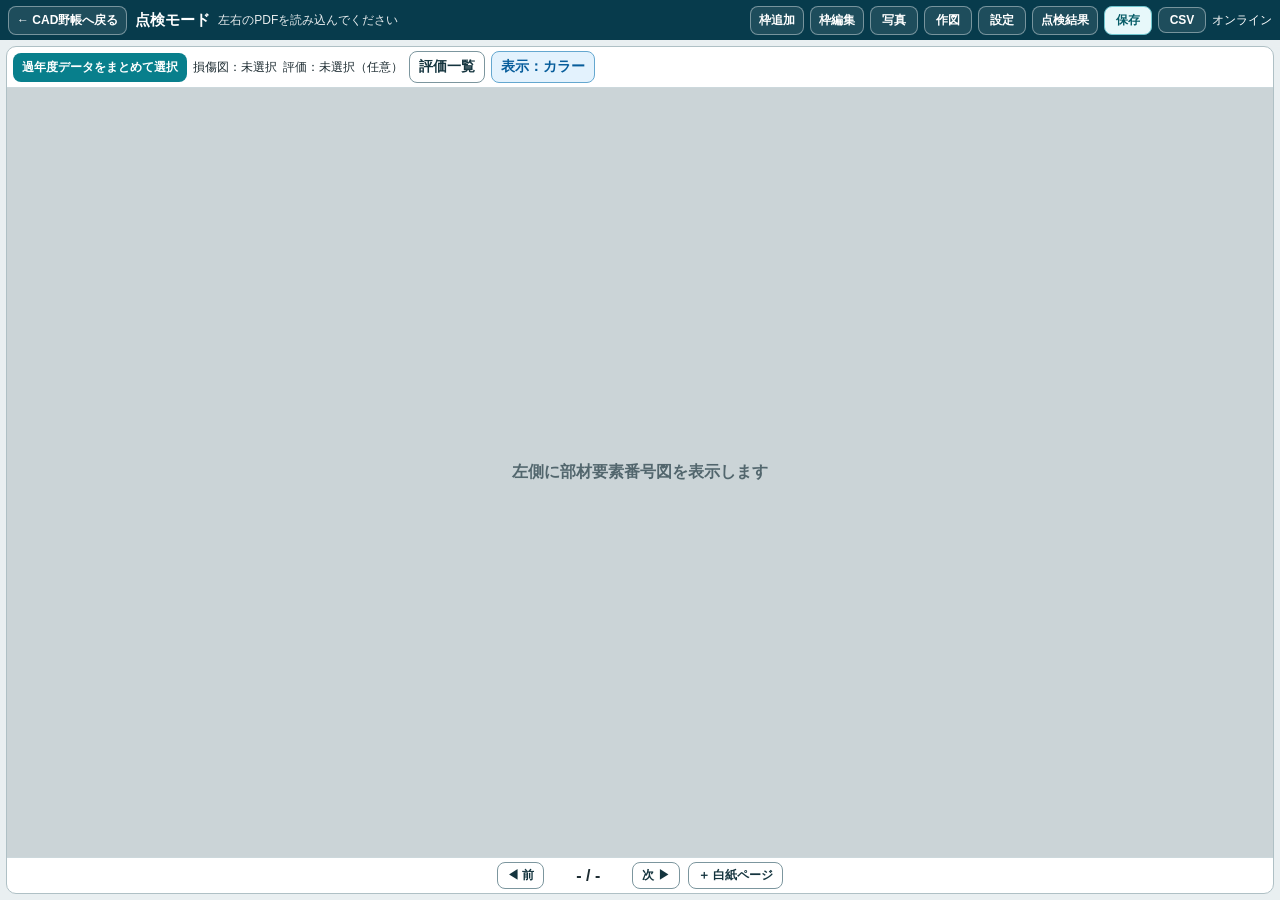
<file: inspection/index.html>
<!doctype html>
<html lang="ja">
<head>
  <meta charset="utf-8">
  <meta name="viewport" content="width=device-width,initial-scale=1,maximum-scale=1,user-scalable=no,viewport-fit=cover">
  <script>
    // OCR uses Web Workers and WASM, which browsers block on file:// pages.
    // When this HTML is opened directly, switch to the local web server where
    // the exact same files can run with a normal HTTP origin.
    if (location.protocol === 'file:') location.replace('http://127.0.0.1:8098/inspection/index.html?v=468');
  </script>
  <meta name="apple-mobile-web-app-capable" content="yes">
  <title>点検モード | CAD野帳</title>
  <link rel="stylesheet" href="inspection.css?v=468">
</head>
<body>
  <header>
    <button id="backButton" class="subtle">← CAD野帳へ戻る</button>
    <strong>点検モード</strong>
    <span id="globalStatus">左右のPDFを読み込んでください</span>
    <div class="headerTools"><button id="recognitionResults" class="subtle hiddenPanel">未認識</button><button id="addHotspot" class="subtle">枠追加</button><button id="hotspotEditMode" class="subtle" aria-pressed="false">枠編集</button><button id="topPhotoToggle" class="subtle">写真</button><button id="topDrawToggle" class="subtle">作図</button><button id="topLeaderSettings" class="subtle">設定</button><button id="topDamageList" class="subtle">点検結果</button><button id="inspectionSave" class="subtle saveButton">保存</button><button id="drawingCsv" class="subtle">CSV</button><span id="networkStatus">オンライン</span></div>
  </header>
  <div id="commonDrawTools" class="commonDrawTools hiddenPanel">
    <div class="drawTarget"><span>作図先</span><button id="drawTargetElement" class="active">要素番号図</button><button id="drawTargetPhoto">損傷写真</button></div>
    <button class="iconButton panStandalone" data-draw="pan" aria-label="画面移動" title="画面移動（もう一度押すと作図へ戻る）"><svg viewBox="0 0 24 24"><path d="M7 11V7a2 2 0 014 0v3-5a2 2 0 014 0v5-3a2 2 0 014 0v5-2a2 2 0 014 0v5c0 4-3 7-7 7h-1c-3 0-5-2-7-5l-2-4a2 2 0 013-2l2 2"/></svg></button>
    <div class="drawBar" aria-label="共通作図コマンド"><div class="drawGroup editGroup"><button class="iconButton" data-draw="select" aria-label="選択" title="選択"><svg viewBox="0 0 24 24"><path d="M5 3l13 9-6 1 4 6-3 2-4-6-4 4z"/></svg></button><button class="iconButton" data-draw="undo" aria-label="戻す" title="戻す"><svg viewBox="0 0 24 24"><path d="M9 7L4 12l5 5v-3h5a5 5 0 010 5h-2v2h2a7 7 0 000-9H9z"/></svg></button></div><div class="drawGroup commandGroup"><button class="iconButton" data-draw="line" aria-label="線" title="線"><svg viewBox="0 0 24 24"><path d="M4 19L20 5"/></svg></button><button class="iconButton" data-draw="free" aria-label="フリー作図" title="フリー作図"><svg viewBox="0 0 24 24"><path d="M3 17c3-12 5 5 8-6s3 10 10-5"/></svg></button><button class="iconButton" data-draw="arrow" aria-label="矢印" title="矢印"><svg viewBox="0 0 24 24"><path d="M4 12h15M14 7l5 5-5 5"/></svg></button><button class="iconButton" data-draw="leader" aria-label="引き出し" title="引き出し"><svg viewBox="0 0 24 24"><path d="M3 19l7-8h10M3 19l2-6 4 4z"/></svg></button><button class="iconButton" data-draw="rect" aria-label="四角" title="四角"><svg viewBox="0 0 24 24"><rect x="4" y="5" width="16" height="14"/></svg></button><button class="iconButton" data-draw="ellipse" aria-label="楕円" title="楕円"><svg viewBox="0 0 24 24"><ellipse cx="12" cy="12" rx="9" ry="6"/></svg></button><button class="iconButton" data-draw="text" aria-label="文字" title="文字"><svg viewBox="0 0 24 24"><path d="M5 5h14M12 5v15M8 20h8"/></svg></button></div><div class="drawGroup styleGroup"><label>色<input id="drawColor" type="color" value="#e53935" aria-label="作図色"></label><label>幅<select id="drawWidth" aria-label="線幅"><option value="1.5">細</option><option value="3" selected>標準</option><option value="5">太</option><option value="8">極太</option></select></label><label>線<select id="drawDash" aria-label="線種"><option value="">実線</option><option value="12 7">破線</option><option value="2 6">点線</option><option value="14 5 2 5">一点鎖線</option></select></label></div></div>
    <div class="drawStyleOptions" aria-label="作図の色と文字サイズ"><button type="button" class="boxedNumberTool" data-draw="boxedNumber" aria-label="四角囲み写真番号" title="四角囲み写真番号"><span>12</span> 写真番号</button><span>基本色</span><div class="colorPalette"><button type="button" class="colorSwatch active" data-draw-color="#e53935" aria-label="赤" title="赤"></button><button type="button" class="colorSwatch" data-draw-color="#1565c0" aria-label="青" title="青"></button><button type="button" class="colorSwatch" data-draw-color="#2e7d32" aria-label="緑" title="緑"></button><button type="button" class="colorSwatch" data-draw-color="#ef6c00" aria-label="オレンジ" title="オレンジ"></button></div><label>文字サイズ<select id="drawFontSize" aria-label="文字サイズ"><option value="14">小</option><option value="18" selected>標準</option><option value="24">大</option><option value="32">特大</option></select></label></div>
    <div class="imageToolOptions"><button type="button" id="insertImageButton" class="compactTool" aria-label="画像挿入">画像挿入</button><input id="insertImageFile" type="file" accept="image/*" hidden><button type="button" class="compactTool" data-draw="screenCopy" aria-label="部分スクショコピー">部分スクショコピー</button></div>
  </div>
  <div id="manualPlacementBanner" class="manualPlacementBanner hiddenPanel"><strong id="manualPlacementLabel">設定中</strong><span>図面上の位置をタップ</span><button id="manualPlacementCancel">キャンセル</button></div>
  <main class="photoFloating">
    <section class="pane" id="elementPane">
      <div class="paneHeader">
        <label class="fileButton">過年度データをまとめて選択<input id="pastDataFiles" type="file" accept="application/pdf,.pdf" multiple></label>
        <span id="elementName">損傷図：未選択</span><span id="assessmentName">評価：未選択（任意）</span><button id="showAssessmentList" class="colorToggle">評価一覧</button>
        <button id="elementColorToggle" class="colorToggle" data-display-mode="color">表示：カラー</button>
        <div class="zoomBar"><button id="elementZoomOut" title="縮小">−</button><span id="elementZoomLabel">100%</span><button id="elementZoomIn" title="拡大">＋</button><button id="elementFit">全体</button></div>
      </div>
      <div class="viewer" id="elementViewer"><div class="empty">左側に部材要素番号図を表示します</div></div>
      <nav>
        <button id="elementPrev">◀ 前</button><span id="elementPage">- / -</span><button id="elementNext">次 ▶</button><button id="elementAddBlank" title="最後に白紙ページを追加">＋ 白紙ページ</button>
      </nav>
    </section>
    <div id="paneDivider" role="separator" aria-label="左右の表示幅を変更" aria-orientation="vertical"></div>
    <section class="pane floating hiddenPanel" id="photoPane">
      <div class="paneHeader">
        <span id="photoName">未選択</span>
        <button id="photoPageView" class="colorToggle" disabled>ページ全体</button>
        <button id="photoLinkSettings" class="colorToggle">写真リンク設定</button>
        <button id="photoDockMode" class="colorToggle">位置：フリー</button>
        <button id="photoMaximize" class="colorToggle" aria-pressed="false">最大化</button>
        <button id="photoClose" class="colorToggle">閉じる</button>
        <div class="zoomBar"><button id="photoZoomOut" title="縮小">−</button><span id="photoZoomLabel">100%</span><button id="photoZoomIn" title="拡大">＋</button><button id="photoFit">全体</button></div>
      </div>
      <div class="jumpBar">
        <label>径間番号 <input id="photoSpanInput" inputmode="numeric" placeholder="1"></label><label>損傷番号 <input id="damageInput" inputmode="numeric" pattern="[0-9,，]*" placeholder="01"></label>
        <button id="damageJump">損傷表示</button><label>写真番号 <input id="photoNumberInput" inputmode="numeric" pattern="[0-9,，]*" placeholder="01"></label><button id="photoNumberJump">写真表示</button><span id="matchStatus"></span>
      </div>
      <div class="viewer" id="photoViewer"><div class="empty">右側に損傷写真PDFを表示します</div></div>
      <nav>
        <button id="photoPrev">◀ 前</button><span id="photoPage">- / -</span><button id="photoNext">次 ▶</button>
      </nav>
      <div id="photoResizeHandle" class="photoResizeHandle" role="separator" aria-label="写真ウィンドウのサイズ変更"></div>
    </section>
    <div id="photoDockDivider" class="photoDockDivider hiddenPanel" role="separator" aria-label="写真と要素図の表示幅を変更"></div>
  </main>
  <aside id="damageListPane" class="damageListPane hiddenPanel" aria-label="点検結果一覧表">
    <div class="damageListHeader"><strong>点検結果一覧表</strong><span id="damageListCount">0件</span><button id="damageListCsv">CSV保存</button><button id="damageListClose">閉じる</button></div>
    <div class="damageListScroll"><table class="inspectionResultTable"><colgroup><col class="resultColDrawing"><col class="resultColDamage"><col class="resultColSpan"><col class="resultColMember"><col class="resultColSymbol"><col class="resultColElement"><col class="resultColType"><col class="resultColPattern"><col class="resultColClass"><col class="resultColLevel"><col class="resultColDiagnosis"><col class="resultColComment"><col class="resultColPhotoNumber"><col class="resultColPhotoMemo"><col class="resultColPhotoNumber"><col class="resultColPhotoMemo"><col class="resultColPhotoNumber"><col class="resultColPhotoMemo"><col class="resultColPhotoNumber"><col class="resultColPhotoMemo"></colgroup><thead><tr><th rowspan="2">作図ID</th><th rowspan="2">損傷ID</th><th rowspan="2">径間番号</th><th colspan="3">部材種別</th><th rowspan="2">損傷の種類</th><th rowspan="2">損傷パターン</th><th rowspan="2">分類</th><th rowspan="2">損傷程度の評価</th><th rowspan="2">健全性の診断結果</th><th rowspan="2">コメント</th><th colspan="2">写真1</th><th colspan="2">写真2</th><th colspan="2">写真3</th><th colspan="2">写真4</th></tr><tr><th>部材名称</th><th>記号</th><th>要素番号</th><th>番号</th><th>メモ</th><th>番号</th><th>メモ</th><th>番号</th><th>メモ</th><th>番号</th><th>メモ</th></tr></thead><tbody id="damageListBody"></tbody></table></div>
    <div id="damageListResize" class="panelResizeHandle" aria-label="点検結果一覧表の高さ変更"></div>
  </aside>
  <aside id="assessmentListPane" class="damageListPane assessmentListPane hiddenPanel" aria-label="損傷程度の評価一覧">
    <div class="damageListHeader"><strong>過年度評価一覧</strong><span id="assessmentListCount">0行</span><button id="assessmentListClose">閉じる</button></div>
    <div class="damageListScroll"><table class="assessmentResultTable"><colgroup><col class="assessmentColSpan"><col class="assessmentColMember"><col class="assessmentColSymbol"><col class="assessmentColElement"><col class="assessmentColType"><col class="assessmentColPattern"><col class="assessmentColClass"><col class="assessmentColLevel"><col class="assessmentColDiagnosis"><col class="assessmentColComment"></colgroup><thead><tr><th>径間</th><th>部材名称</th><th>記号</th><th>要素番号</th><th>損傷の種類</th><th>損傷パターン</th><th>分類</th><th>程度</th><th>健全性の診断結果</th><th>コメント</th></tr></thead><tbody id="assessmentListBody"></tbody></table></div>
    <div id="assessmentListResize" class="panelResizeHandle" aria-label="過年度評価一覧の高さ変更"></div>
  </aside>
  <aside id="recognitionResultPane" class="recognitionResultPane hiddenPanel" aria-label="損傷番号の確認結果"><div class="recognitionResultHeader"><strong>損傷番号の確認結果</strong><button id="recognitionResultClose">閉じる</button></div><p id="recognitionResultSummary"></p><div id="recognitionResultList"></div></aside>
  <aside id="hotspotEditor" class="hotspotEditor hiddenPanel" aria-label="オレンジ枠の編集"><div><strong>オレンジ枠を編集</strong><button id="hotspotEditorClose">閉じる</button></div><label>損傷番号<input id="hotspotNumberInput" inputmode="numeric" placeholder="例：01 または 16,17"></label><p>枠の移動は、図面上のオレンジ枠をドラッグします。</p><div class="hotspotEditorActions"><button id="hotspotNumberSave">番号を修正</button><button id="hotspotDelete" class="dangerButton">枠を削除</button></div></aside>
  <div id="annotationMiniMenu" class="annotationMiniMenu hiddenPanel"><span id="annotationSelectionCount">1個</span><button id="annotationDamageInfo">損傷情報登録</button><button id="annotationPropertiesToggle">プロパティ</button><button id="annotationLeaderReverse" class="hiddenPanel" title="引き出し水平線を反対側へ">水平線の向き切替</button><button id="annotationLeaderTextSmaller" class="hiddenPanel" title="引き出し文字を小さく">A− 小さく</button><button id="annotationLeaderTextLarger" class="hiddenPanel" title="引き出し文字を大きく">A＋ 大きく</button><button id="annotationCopy">コピー</button><button id="annotationShrink">縮小</button><button id="annotationGrow">拡大</button><button id="annotationDelete" class="dangerButton">消去</button><div id="annotationPropertyPanel" class="annotationPropertyPanel hiddenPanel"><label>色<input id="annotationColor" type="color" aria-label="選択作図の色"></label><div id="annotationBasicColors" class="annotationBasicColors" aria-label="基本色"><button type="button" data-color="#e53935" title="赤"></button><button type="button" data-color="#1565c0" title="青"></button><button type="button" data-color="#2e7d32" title="緑"></button><button type="button" data-color="#f57c00" title="オレンジ"></button></div><label>線幅<select id="annotationWidth" aria-label="選択作図の線幅"><option value="1.5">細</option><option value="3">標準</option><option value="5">太</option><option value="8">極太</option></select></label><label>線種類<select id="annotationDash" aria-label="選択作図の線種類"><option value="">実線</option><option value="12 7">破線</option><option value="2 6">点線</option><option value="14 5 2 5">一点鎖線</option></select></label></div></div>
  <div id="hotspotAddDialog" class="drawingInfoBackdrop hiddenPanel" role="dialog" aria-modal="true" aria-label="オレンジ枠を追加"><section class="hotspotAddCard"><strong>オレンジ枠を追加</strong><label>径間番号<input id="addHotspotSpan" inputmode="numeric" placeholder="例：1"></label><label>損傷番号<input id="addHotspotNumber" inputmode="numeric" placeholder="例：01 または 16,17"></label><p>登録後、表示中の要素番号図で枠の位置をタップします。</p><div><button id="addHotspotCancel">取消</button><button id="addHotspotStart">位置を指定</button></div></section></div>
  <div id="photoLinkSettingsDialog" class="drawingInfoBackdrop hiddenPanel" role="dialog" aria-modal="true" aria-label="写真番号リンク設定"><section class="hotspotAddCard photoLinkSettingsCard"><strong>写真番号リンク設定</strong><div class="photoLinkSettingFields"><label>横の写真数<select id="photoLinkColumns"><option value="1">1枚</option><option value="2">2枚</option><option value="3">3枚</option><option value="4">4枚</option></select></label><label>縦の段数<select id="photoLinkRows"><option value="1">1段</option><option value="2">2段</option><option value="3">3段</option><option value="4">4段</option></select></label><label>表示サイズ<select id="photoLinkDisplayScale"><option value="0.5">50%</option><option value="0.75">75%</option><option value="1">標準</option><option value="1.25">125%</option><option value="1.5">150%</option></select></label></div><p>写真台帳全体を表示し、6つの写真枠をそれぞれ個別に調整します。上部の枠番号でも選択できます。</p><div class="photoLinkCropArea"><div class="photoLinkCropHeader"><strong>写真ごとの表示範囲</strong><button id="photoLinkCropReset" type="button">初期範囲に戻す</button></div><div id="photoLinkRegionTabs" class="photoLinkRegionTabs"></div><p id="photoLinkCropStatus">写真台帳を読み込むと見本を表示します。</p><div id="photoLinkCropPreview" class="photoLinkCropPreview"></div></div><div class="photoLinkSettingActions"><button id="photoLinkSettingsCancel">取消</button><button id="photoLinkSettingsSave">保存して再索引</button></div></section></div>
  <div id="drawingInfoDialog" class="drawingInfoBackdrop hiddenPanel" role="dialog" aria-modal="true" aria-label="作図情報の登録">
    <section class="drawingInfoCard"><div class="drawingInfoHeader"><strong>損傷情報を登録</strong><button id="drawingInfoClose">閉じる</button></div><div class="drawingInfoSources"><button id="drawingSourceAssessment" class="active">過年度評価表</button><button id="drawingSourceInspection">点検結果表</button><button id="drawingSourceDirect">直接入力</button></div><p id="drawingInfoGuide">登録元を選び、選択中の作図へコピーする行を選んでください。</p><div id="drawingCandidateList" class="drawingCandidateList"></div><button id="drawingInfoNone" class="drawingInfoNone">損傷情報を解除</button></section>
  </div>
  <div id="numberKeypad" class="drawingInfoBackdrop hiddenPanel" role="dialog" aria-modal="true" aria-label="写真番号入力">
    <section class="numberKeypadCard"><strong>写真番号を入力</strong><input id="boxedNumberInput" type="text" inputmode="none" readonly placeholder="例：1－2"><div class="numberKeys"><button data-number-key="1">1</button><button data-number-key="2">2</button><button data-number-key="3">3</button><button data-number-key="4">4</button><button data-number-key="5">5</button><button data-number-key="6">6</button><button data-number-key="7">7</button><button data-number-key="8">8</button><button data-number-key="9">9</button><button data-number-key="－">－</button><button data-number-key="0">0</button><button data-number-key="back">⌫</button></div><div class="numberKeypadActions"><button id="numberKeypadCancel">取消</button><button id="numberKeypadOk">OK</button></div></section>
  </div>
  <div id="pastPhotoImportDialog" class="drawingInfoBackdrop hiddenPanel" role="dialog" aria-modal="true" aria-label="前回写真の切り取り確認"><section class="pastPhotoImportCard"><div class="drawingInfoHeader"><strong>前回写真の切り取り確認</strong><button id="pastPhotoImportClose">閉じる</button></div><p id="pastPhotoImportStatus">オレンジ枠内が取り込まれます。</p><div id="pastPhotoImportList" class="pastPhotoImportList"></div></section></div>
  <div id="memoChoiceDialog" class="drawingInfoBackdrop hiddenPanel" role="dialog" aria-modal="true" aria-label="メモの入力方法"><section class="drawingInfoCard"><div class="drawingInfoHeader"><strong>メモの入力方法</strong><button id="memoChoiceClose">閉じる</button></div><div class="memoChoiceActions"><button id="memoDirectInput">直接記入</button></div><p>コピーする内容を選択してください。</p><div id="memoChoiceList" class="drawingCandidateList"></div></section></div>
  <div id="inspectionSaveDialog" class="drawingInfoBackdrop hiddenPanel" role="dialog" aria-modal="true" aria-label="点検データの保存"><section class="inspectionSaveCard"><strong>保存形式を選択</strong><p><b>PDF保存</b>は要素番号図と作図を全ページ保存します。<br><b>JSON保存</b>は作図・点検結果・リンク設定を保存します。</p><div class="inspectionSaveActions"><button id="inspectionSaveCancel">取消</button><button id="inspectionSaveJson">JSON保存</button><button id="inspectionSavePdf" class="primarySave">PDF保存</button></div></section></div>
  <script src="../pdfjs/pdf.min.js"></script>
  <script src="../tesseract/tesseract.min.js"></script>
  <script src="inspection.js?v=468"></script>
</body>
</html>
</file>
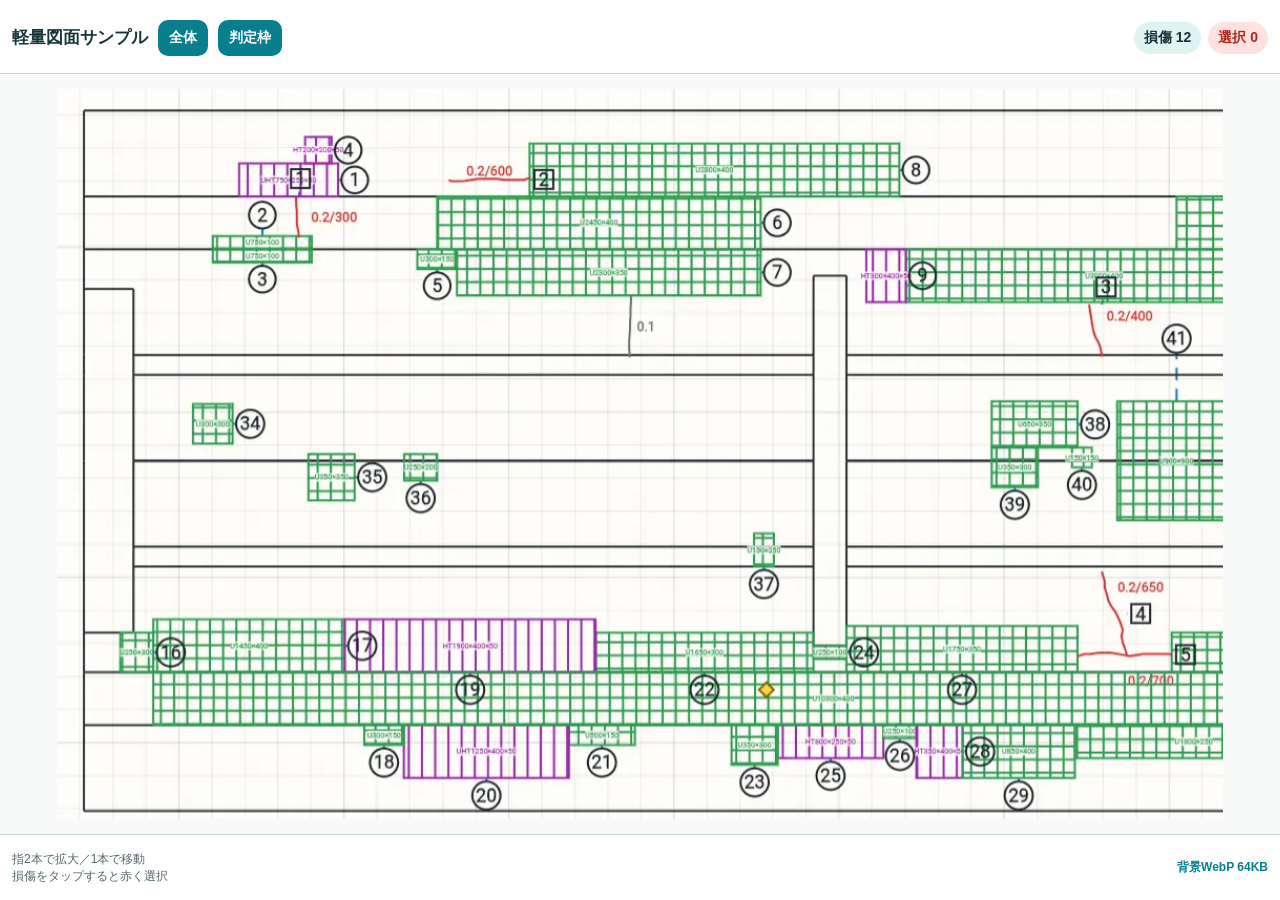
<file: webp-sample/index.html>
<!doctype html>
<html lang="ja">
<head>
  <meta charset="utf-8">
  <meta name="viewport" content="width=device-width,initial-scale=1,maximum-scale=1,user-scalable=no,viewport-fit=cover">
  <title>iPhone軽量表示サンプル</title>
  <style>
    *{box-sizing:border-box}html,body{margin:0;width:100%;height:100%;overflow:hidden;font-family:-apple-system,BlinkMacSystemFont,"Segoe UI",sans-serif;background:#eef4f5;color:#17343a}
    header{height:74px;padding:calc(10px + env(safe-area-inset-top)) 12px 8px;display:flex;align-items:center;gap:10px;background:#fff;border-bottom:1px solid #cad7d9;position:relative;z-index:5}
    header strong{font-size:17px;white-space:nowrap}.counts{display:flex;gap:7px;margin-left:auto}.pill{padding:7px 10px;border-radius:999px;font-weight:700;font-size:14px;background:#dff3f1}.pill.red{background:#ffe1df;color:#b3261e}
    button{border:0;border-radius:10px;background:#087f8c;color:#fff;padding:9px 11px;font-weight:700;font-size:14px}
    #viewport{position:absolute;inset:74px 0 66px;overflow:hidden;touch-action:none;background:#f7faf9}
    #stage{position:absolute;left:0;top:0;width:1110px;height:694px;transform-origin:0 0;will-change:transform}
    #stage img{position:absolute;inset:0;width:100%;height:100%;pointer-events:none;user-select:none;-webkit-user-drag:none}
    .hit{position:absolute;border:2px solid transparent;border-radius:5px;background:transparent}
    .hit.show{border:1.5px dashed #e53935;background:rgba(229,57,53,.025)}
    .hit.selected{border:2px solid #e53935;background:rgba(229,57,53,.13);box-shadow:0 0 0 3px rgba(255,255,255,.8)}
    footer{position:absolute;left:0;right:0;bottom:0;height:66px;padding:8px 12px calc(8px + env(safe-area-inset-bottom));display:flex;align-items:center;gap:8px;background:#fff;border-top:1px solid #cad7d9;z-index:5}
    footer span{font-size:12px;color:#53666a}.info{margin-left:auto;font-weight:700;color:#087f8c}
  </style>
</head>
<body>
  <header>
    <strong>軽量図面サンプル</strong>
    <button id="fit">全体</button>
    <button id="toggle">判定枠</button>
    <div class="counts"><span class="pill">損傷 12</span><span class="pill red" id="selectedCount">選択 0</span></div>
  </header>
  <main id="viewport">
    <div id="stage">
      <img src="damage-background.webp" alt="WebP化した損傷図">
      <button class="hit" style="left:155px;top:45px;width:125px;height:76px" aria-label="損傷1"></button>
      <button class="hit" style="left:440px;top:43px;width:375px;height:75px" aria-label="損傷2"></button>
      <button class="hit" style="left:345px;top:92px;width:345px;height:112px" aria-label="損傷3"></button>
      <button class="hit" style="left:758px;top:145px;width:310px;height:62px" aria-label="損傷4"></button>
      <button class="hit" style="left:118px;top:286px;width:66px;height:62px" aria-label="損傷5"></button>
      <button class="hit" style="left:882px;top:287px;width:125px;height:128px" aria-label="損傷6"></button>
      <button class="hit" style="left:220px;top:495px;width:300px;height:68px" aria-label="損傷7"></button>
      <button class="hit" style="left:48px;top:492px;width:235px;height:70px" aria-label="損傷8"></button>
      <button class="hit" style="left:80px;top:548px;width:650px;height:78px" aria-label="損傷9"></button>
      <button class="hit" style="left:300px;top:604px;width:270px;height:70px" aria-label="損傷10"></button>
      <button class="hit" style="left:740px;top:500px;width:265px;height:75px" aria-label="損傷11"></button>
      <button class="hit" style="left:720px;top:552px;width:330px;height:118px" aria-label="損傷12"></button>
    </div>
  </main>
  <footer><span>指2本で拡大／1本で移動<br>損傷をタップすると赤く選択</span><span class="info">背景WebP 64KB</span></footer>
  <script>
    const viewport=document.querySelector('#viewport'),stage=document.querySelector('#stage'),hits=[...document.querySelectorAll('.hit')];
    let scale=1,x=0,y=0,start=null,startTransform=null,pointers=new Map(),startDistance=0,startScale=1,anchor=null;
    const clamp=(v,a,b)=>Math.max(a,Math.min(b,v));
    function render(){stage.style.transform=`translate3d(${x}px,${y}px,0) scale(${scale})`}
    function fit(){const r=viewport.getBoundingClientRect();scale=Math.min(r.width/1110,r.height/694)*.96;x=(r.width-1110*scale)/2;y=(r.height-694*scale)/2;render()}
    function point(e){const r=viewport.getBoundingClientRect();return{x:e.clientX-r.left,y:e.clientY-r.top}}
    viewport.addEventListener('pointerdown',e=>{viewport.setPointerCapture(e.pointerId);pointers.set(e.pointerId,point(e));if(pointers.size===1){start=point(e);startTransform={x,y}}else if(pointers.size===2){const p=[...pointers.values()];startDistance=Math.hypot(p[0].x-p[1].x,p[0].y-p[1].y);startScale=scale;anchor={x:(p[0].x+p[1].x)/2,y:(p[0].y+p[1].y)/2,wx:((p[0].x+p[1].x)/2-x)/scale,wy:((p[0].y+p[1].y)/2-y)/scale}}});
    viewport.addEventListener('pointermove',e=>{if(!pointers.has(e.pointerId))return;pointers.set(e.pointerId,point(e));if(pointers.size===1&&start){const p=point(e);x=startTransform.x+p.x-start.x;y=startTransform.y+p.y-start.y;render()}else if(pointers.size===2){const p=[...pointers.values()],d=Math.hypot(p[0].x-p[1].x,p[0].y-p[1].y),c={x:(p[0].x+p[1].x)/2,y:(p[0].y+p[1].y)/2};scale=clamp(startScale*d/startDistance,.35,8);x=c.x-anchor.wx*scale;y=c.y-anchor.wy*scale;render()}});
    function end(e){pointers.delete(e.pointerId);if(pointers.size===1){start=[...pointers.values()][0];startTransform={x,y}}else{start=null}}
    viewport.addEventListener('pointerup',end);viewport.addEventListener('pointercancel',end);
    hits.forEach(h=>h.addEventListener('click',e=>{e.stopPropagation();h.classList.toggle('selected');document.querySelector('#selectedCount').textContent=`選択 ${document.querySelectorAll('.hit.selected').length}`}));
    viewport.addEventListener('click',e=>{if(e.target!==viewport&&e.target!==stage)return;hits.forEach(h=>h.classList.remove('selected'));document.querySelector('#selectedCount').textContent='選択 0'});
    document.querySelector('#fit').onclick=fit;document.querySelector('#toggle').onclick=()=>hits.forEach(h=>h.classList.toggle('show'));addEventListener('resize',fit);fit();
  </script>
</body>
</html>
</file>
<file: inspection/inspection.css>
:root { color-scheme: light; font-family: -apple-system, BlinkMacSystemFont, "Noto Sans JP", sans-serif; }
* { box-sizing: border-box; }
html, body { width: 100%; height: 100%; margin: 0; overflow: hidden; background: #e9eff1; color: #1c2b31; }
body { display: flex; flex-direction: column; }
header { min-height: 40px; padding: max(4px, env(safe-area-inset-top)) 8px 4px; display: flex; align-items: center; gap: 8px; background: #073b4c; color: white; }
.commonDrawTools { flex: none; display: flex; align-items: stretch; min-width: 0; border-bottom: 1px solid #9fb3ba; background: #f7fbfc; box-shadow: 0 2px 6px #0002; }
.commonDrawTools .drawBar, .commonDrawTools .drawStyleOptions, .commonDrawTools .imageToolOptions { border-bottom: 0; border-right: 1px solid #c4d1d5; }
.drawTarget { flex: none; display: flex; align-items: center; gap: 4px; padding: 3px 6px; font-size: 12px; font-weight: 800; }
.drawTarget button { padding: 5px 8px; font-size: 12px; }
.drawTarget button.active { background: #087f8c; color: white; }
.panStandalone { flex: 0 0 34px; width: 34px; height: 32px; align-self: center; margin: 0 4px; padding: 4px; }
.panStandalone.active { background: #087f8c; color: white; }
header strong { font-size: 15px; white-space: nowrap; }
.headerTools { margin-left: auto; display: flex; align-items: center; gap: 6px; }
.headerTools button { min-width: 48px; padding: 5px 8px; font-size: 12px; }
#backButton { padding: 5px 8px; font-size: 12px; white-space: nowrap; }
#networkStatus { font-size: 12px; white-space: nowrap; }
#networkStatus.offline { color: #ffd166; font-weight: 800; }
#globalStatus { min-width: 0; overflow: hidden; text-overflow: ellipsis; white-space: nowrap; font-size: 12px; opacity: .9; }
button, .fileButton { border: 1px solid #7c969e; border-radius: 8px; background: white; color: #14343e; padding: 8px 12px; font-weight: 700; font-size: 14px; touch-action: manipulation; }
button:active, .fileButton:active { background: #dcecef; }
button:disabled { opacity: .4; }
.subtle { background: #ffffff18; color: white; border-color: #ffffff66; }
main { --left-pane: 50%; flex: 1; min-height: 0; display: grid; grid-template-columns: minmax(240px, var(--left-pane)) 10px minmax(240px, 1fr); gap: 0; padding: 6px; }
main.photoFloating { display: block; position: relative; }
main.photoFloating #elementPane { width: 100%; height: 100%; }
main.photoFloating #paneDivider { display: none; }
.pane { min-width: 0; min-height: 0; display: flex; flex-direction: column; overflow: hidden; border: 1px solid #afc0c5; border-radius: 10px; background: white; }
.paneHeader { min-height: 40px; display: flex; align-items: center; gap: 6px; padding: 4px 6px; border-bottom: 1px solid #ccd8dc; }
.paneHeader span { min-width: 0; overflow: hidden; text-overflow: ellipsis; white-space: nowrap; font-size: 12px; }
.zoomBar { display: none; }
.zoomBar button { min-width: 34px; padding: 6px 8px; }
.zoomBar span { width: 42px; text-align: center; overflow: visible; font-weight: 700; }
.colorToggle { flex: none; padding: 6px 9px; }
.colorToggle[aria-pressed="true"] { background: #30474f; color: white; }
#elementColorToggle[data-display-mode="color"] { background: #e3f2fd; color: #075d9b; border-color: #64a7cf; }
#elementColorToggle[data-display-mode="monochrome"] { background: #37474f; color: white; border-color: #263238; }
#elementColorToggle[data-display-mode="faded"] { background: #eef1f2; color: #718087; border-color: #aab5b9; }
#elementViewer.monochrome canvas { filter: grayscale(1); }
#elementViewer.fadedPdf canvas { filter: grayscale(1) contrast(.62) brightness(1.28); opacity: .42; }
#elementViewer.monochrome.fadedPdf canvas { filter: grayscale(1) contrast(.62) brightness(1.28); opacity: .42; }
#elementViewer.fadedPdf .pageWrap { background: white; }
.drawBar { min-height: 34px; padding: 3px 5px; display: flex; align-items: center; gap: 5px; overflow-x: auto; border-bottom: 1px solid #d9e2e5; }
.drawGroup { display: flex; align-items: center; gap: 3px; flex: none; }
.drawGroup + .drawGroup { padding-left: 5px; border-left: 1px solid #bdcbd0; }
.styleGroup { margin-left: 0; }
.drawBar strong { margin-right: 4px; font-size: 12px; }
.drawBar button { padding: 4px 7px; font-size: 12px; white-space: nowrap; }
.drawBar .iconButton { width: 32px; height: 30px; padding: 4px; display: inline-grid; place-items: center; }
.iconButton svg { width: 22px; height: 22px; overflow: visible; }
.iconButton svg path, .iconButton svg rect, .iconButton svg ellipse { fill: none; stroke: currentColor; stroke-width: 2; stroke-linecap: round; stroke-linejoin: round; }
.iconButton[data-draw="select"] svg path, .iconButton[data-draw="undo"] svg path { fill: currentColor; stroke: none; }
.drawBar label { display: inline-flex; align-items: center; gap: 3px; white-space: nowrap; font-size: 12px; font-weight: 700; }
.drawBar input[type="color"] { width: 30px; height: 27px; padding: 1px; border: 1px solid #91a6ad; border-radius: 5px; background: white; }
.drawBar select { height: 27px; padding: 2px 4px; border: 1px solid #91a6ad; border-radius: 5px; background: white; font-size: 12px; }
.drawStyleOptions { min-height: 34px; padding: 3px 7px; display: flex; align-items: center; gap: 8px; overflow-x: auto; border-bottom: 1px solid #d9e2e5; font-size: 12px; font-weight: 700; }
.drawStyleOptions label, .colorPalette { display: flex; align-items: center; gap: 4px; white-space: nowrap; }
.drawStyleOptions select { height: 27px; border: 1px solid #91a6ad; border-radius: 5px; background: white; }
.boxedNumberTool { display: inline-flex; align-items: center; gap: 5px; padding: 3px 7px; font-size: 12px; }
.boxedNumberTool span { display: grid; min-width: 25px; height: 21px; place-items: center; border: 2px solid currentColor; line-height: 1; }
.boxedNumberTool.active { background: #087f8c; color: white; }
.compactTool { min-height: 28px; padding: 4px 8px; font-size: 12px; white-space: nowrap; }
.compactTool.active, #insertImageButton.active { background: #087f8c; color: white; }
.annotationLayer image { pointer-events: none; }
.imageToolOptions { min-height: 34px; padding: 3px 7px; display: flex; align-items: center; gap: 7px; overflow-x: auto; border-bottom: 1px solid #d9e2e5; font-size: 12px; color: #52666d; }
.drawBar input[type="color"] { display: none; }
.drawBar label:has(#drawColor) { display: none; }
.colorSwatch { width: 27px; height: 27px; min-width: 0; padding: 0; border: 2px solid white; border-radius: 50%; box-shadow: 0 0 0 1px #78909a; }
.colorSwatch[data-draw-color="#e53935"] { background: #e53935; }
.colorSwatch[data-draw-color="#1565c0"] { background: #1565c0; }
.colorSwatch[data-draw-color="#2e7d32"] { background: #2e7d32; }
.colorSwatch[data-draw-color="#ef6c00"] { background: #ef6c00; }
.colorSwatch.active { box-shadow: 0 0 0 3px #102f38; transform: scale(.88); }
.drawBar button.active { background: #087f8c; color: white; }
.photoDrawBar { min-height: 35px; box-sizing: border-box; display: flex; align-items: center; gap: 4px; padding: 3px 6px; overflow-x: auto; border-bottom: 1px solid #b8c8ce; background: #f7fbfc; }
.photoDrawBar.hiddenPanel { display: none; }
.photoDrawBar > button { flex: 0 0 30px; height: 29px; padding: 2px; font-size: 18px; line-height: 1; }
.photoDrawBar > button.active { background: #087f8c; color: white; }
.photoDrawBar label { display: inline-flex; align-items: center; gap: 3px; white-space: nowrap; font-size: 12px; font-weight: 700; }
.photoDrawBar select { height: 27px; }
.photoDrawColors { display: inline-flex; gap: 3px; margin-left: 3px; }
.photoDrawColors button { width: 23px; height: 23px; padding: 0; border: 2px solid white; border-radius: 50%; box-shadow: 0 0 0 1px #78909c; }
.photoDrawColors button.active { box-shadow: 0 0 0 2px #102f38; }
.photoDrawColors .red { background: #e53935; }.photoDrawColors .blue { background: #1565c0; }.photoDrawColors .green { background: #2e7d32; }.photoDrawColors .orange { background: #ef6c00; }
.pane.floating { position: fixed; z-index: 20; top: 52px; right: 8px; width: min(46vw, 680px); height: min(64vh, 620px); min-width: 320px; min-height: 280px; max-width: var(--photo-max-width, calc(100vw - 16px)); max-height: var(--photo-max-height, calc(100vh - 60px)); resize: both; box-shadow: 0 10px 34px #0007; }
.pane.floating.photoCountOne { width: min(44vw, 640px); height: min(58vh, 540px); }
.pane.floating.photoCountTwo { width: min(46vw, 680px); height: min(68vh, 660px); }
.pane.floating.photoCountMany { width: min(50vw, 740px); height: min(72vh, 700px); }
.pane.floating.preparing { visibility: hidden; }
.pane.floating.docked { resize: horizontal; box-shadow: 0 4px 18px #0005; }
.photoResizeHandle { position: absolute; z-index: 12; right: 0; bottom: 0; width: 34px; height: 34px; cursor: nwse-resize; touch-action: none; border-radius: 10px 0 0 0; background: linear-gradient(135deg, transparent 38%, #087f8c 39% 47%, transparent 48% 58%, #087f8c 59% 67%, transparent 68%); }
.photoResizeHandle:active { background-color: #8ed5dd88; }
.pane.floating.docked .photoResizeHandle, .pane.floating.maximized .photoResizeHandle { display: none; }
.pane.floating.docked #photoViewer.matchedPhotos { flex-direction: column; align-items: center; justify-content: flex-start; overflow-y: auto; }
.pane.floating.docked .paneHeader button, .pane.floating.docked .jumpBar button, .pane.floating.docked .jumpBar label { white-space: nowrap; }
#photoPane .paneHeader { display: grid; grid-template-columns: repeat(4, max-content); align-content: center; justify-content: start; gap: 4px; overflow: hidden; }
#photoPane .paneHeader #photoName { grid-column: 1 / -1; width: 100%; min-width: 0; }
#photoPane .paneHeader button { min-width: 0; padding: 6px 9px; font-size: 12px; white-space: nowrap; }
.photoDockDivider { position: fixed; z-index: 24; top: 52px; width: 12px; cursor: col-resize; touch-action: none; background: linear-gradient(90deg, transparent 3px, #6f8991 3px, #6f8991 8px, transparent 8px); }
.photoDockDivider::after { content: ""; position: absolute; top: 50%; left: 1px; width: 10px; height: 54px; transform: translateY(-50%); border: 1px solid #78909a; border-radius: 7px; background: #dce9ed; }
.photoDockDivider.dragging::after { background: #8ed5dd; border-color: #087f8c; }
.pane.floating.maximized { left: var(--photo-max-left) !important; right: auto !important; top: var(--photo-max-top) !important; bottom: auto !important; width: var(--photo-max-width) !important; height: var(--photo-max-height) !important; resize: none; }
.hiddenPanel { display: none !important; }
.damageListPane { position: fixed; z-index: 30; left: 16px; right: auto; top: 96px; bottom: auto; width: min(92vw, 1050px); height: min(42vh, 390px); min-width: 360px; min-height: 150px; display: flex; flex-direction: column; overflow: hidden; resize: both; border: 1px solid #78909a; border-radius: 10px; background: #f8fbfc; box-shadow: 0 8px 30px #0006; }
.damageListHeader { min-height: 38px; padding: 4px 7px; display: flex; align-items: center; gap: 7px; border-bottom: 1px solid #b8c7cc; background: #e8f1f3; }
.damageListPane:not(.assessmentListPane) .damageListHeader { cursor: move; touch-action: none; }
.damageListHeader strong { font-size: 14px; }
.damageListHeader span { margin-right: auto; font-size: 12px; }
.damageListHeader button { padding: 4px 8px; font-size: 12px; }
.damageListScroll { flex: 1; min-height: 0; overflow: auto; }
.damageListPane table { width: 100%; border-collapse: collapse; table-layout: auto; font-size: 12px; }
.damageListPane th { position: sticky; top: 0; z-index: 1; background: #dce9ed; white-space: nowrap; }
.damageListPane th, .damageListPane td { padding: 5px 7px; border: 1px solid #bccbd0; text-align: left; }
.damageListPane tbody tr { cursor: pointer; background: white; }
.damageListPane tbody tr:nth-child(even) { background: #f1f6f7; }
.damageListPane tbody tr:active { background: #cce8ee; }
.inspectionResultTable thead tr:first-child th { background: #aeb5b3; color: #172326; text-align: center; vertical-align: middle; }
.inspectionResultTable thead { position: sticky; top: 0; z-index: 2; }
.inspectionResultTable thead th { position: static; }
.inspectionResultTable thead tr:nth-child(2) th { background: #c4cbc9; text-align: center; }
.inspectionResultTable { table-layout: fixed !important; width: 1890px !important; min-width: 1890px; }
.inspectionResultTable th { white-space: nowrap; line-height: 1.15; padding: 4px 3px; font-size: 10px; }
.inspectionResultTable td { padding: 4px; white-space: nowrap; overflow: hidden; text-overflow: clip; font-size: 11px; }
.inspectionResultTable td.editableResultCell { min-width: 0; cursor: text; outline: none; }
.inspectionResultTable .resultColDrawing { width: 60px; }
.inspectionResultTable .resultColDamage { width: 60px; }
.inspectionResultTable .resultColSpan { width: 60px; }
.inspectionResultTable .resultColMember { width: 70px; }
.inspectionResultTable .resultColSymbol { width: 50px; }
.inspectionResultTable .resultColElement { width: 70px; }
.inspectionResultTable .resultColType { width: 85px; }
.inspectionResultTable .resultColPattern { width: 75px; }
.inspectionResultTable .resultColClass { width: 55px; }
.inspectionResultTable .resultColLevel { width: 90px; }
.inspectionResultTable .resultColDiagnosis { width: 105px; }
.inspectionResultTable .resultColComment { width: 230px; }
.inspectionResultTable .resultColPhotoNumber { width: 60px; }
.inspectionResultTable .resultColPhotoMemo { width: 160px; }
.inspectionPhotoNumberInput { box-sizing: border-box; width: 100%; min-width: 0; padding: 5px 3px; border: 1px solid #8ba0a7; border-radius: 4px; background: #fff; text-align: center; font: inherit; }
.inspectionPhotoNumberInput:focus { outline: 2px solid #e07800; background: #fff0a8; }
.inspectionPhotoNumberWrap { display: flex; align-items: center; gap: 3px; }
.inspectionPhotoNumberWrap .inspectionPhotoNumberInput { min-width: 32px; }
.pastPhotoImportButton { flex: none; padding: 5px; border-color: #d27a00; color: #8a4b00; font-size: 10px; white-space: nowrap; }
.pastPhotoImportButton.pastPhotoImported { background: #fff0a8; }
.assessmentResultTable { table-layout: fixed !important; width: 1440px !important; min-width: 100%; }
.assessmentResultTable .assessmentColSpan { width: 55px; }
.assessmentResultTable .assessmentColMember { width: 110px; }
.assessmentResultTable .assessmentColSymbol { width: 60px; }
.assessmentResultTable .assessmentColElement { width: 80px; }
.assessmentResultTable .assessmentColType { width: 150px; }
.assessmentResultTable .assessmentColPattern { width: 120px; }
.assessmentResultTable .assessmentColClass { width: 65px; }
.assessmentResultTable .assessmentColLevel { width: 85px; }
.assessmentResultTable .assessmentColDiagnosis { width: 130px; }
.assessmentResultTable .assessmentColComment { width: 585px; }
.assessmentResultTable td:last-child { white-space: normal; overflow-wrap: anywhere; }
.inspectionResultTable td.editableResultCell:hover { background: #fff4c7; box-shadow: inset 0 0 0 2px #e89b16; }
.inspectionResultTable td.editableResultCell:focus { background: #fff0a8; box-shadow: inset 0 0 0 2px #e07800; }
.assessmentListPane tbody tr.assessmentMatched td { background: #fff0a8; color: #4f3100; font-weight: 800; box-shadow: inset 0 2px #f29f05, inset 0 -2px #f29f05; }
.assessmentListPane tbody tr.assessmentMatched td:first-child { border-left: 5px solid #ed7d00; }
.assessmentListPane tbody tr { cursor: pointer; }
.damageListEmpty { padding: 24px !important; text-align: center !important; color: #60777f; }
.panelResizeHandle { position: absolute; z-index: 3; right: 0; bottom: 0; width: 34px; height: 34px; cursor: nwse-resize; touch-action: none; background: linear-gradient(135deg, transparent 45%, #78909a 46%, #78909a 54%, transparent 55%, transparent 65%, #78909a 66%, #78909a 74%, transparent 75%); }
.assessmentListPane { top: 54px; left: 8px; right: 8px; bottom: 8px; width: auto; height: auto; z-index: 40; resize: none; }
.damageListPane.topDocked { position: relative; z-index: 18; flex: 0 0 170px; left: auto; right: auto; top: auto; bottom: auto; width: 100%; height: 170px; min-width: 0; min-height: 72px; max-width: none; max-height: 45vh; resize: none; border-width: 0 0 1px; border-radius: 0; box-shadow: 0 2px 7px #0003; }
.damageListPane.topDocked .damageListHeader { cursor: default; }
.damageListPane.topDocked .panelResizeHandle { left: 0; right: 0; bottom: 0; width: 100%; height: 15px; cursor: ns-resize; touch-action: none; background: linear-gradient(transparent 6px, #78909a 6px, #78909a 9px, transparent 9px); }
.damageListPane.topDocked .panelResizeHandle::after { content: ""; position: absolute; left: 50%; top: 2px; width: 74px; height: 11px; transform: translateX(-50%); border: 1px solid #66828b; border-radius: 7px; background: repeating-linear-gradient(0deg, #edf4f6 0 2px, #78909a 2px 3px); box-shadow: 0 1px 3px #0004; }
.damageListPane.topDocked .panelResizeHandle:hover { background: linear-gradient(transparent 5px, #087f8c 5px, #087f8c 10px, transparent 10px); }
.damageListPane.topDocked .panelResizeHandle:hover::after { border-color: #006d78; background: repeating-linear-gradient(0deg, #d8f3f5 0 2px, #087f8c 2px 3px); }
.drawingInfoBackdrop { position: fixed; inset: 0; z-index: 50; display: grid; place-items: center; padding: 16px; background: #10252c99; }
.drawingInfoCard { width: min(94vw, 780px); max-height: 86vh; display: flex; flex-direction: column; padding: 12px; overflow: hidden; border-radius: 12px; background: white; box-shadow: 0 12px 40px #0008; }
.hotspotAddCard { width: min(92vw, 420px); display: grid; gap: 10px; padding: 16px; border-radius: 12px; background: white; box-shadow: 0 12px 40px #0008; }
.hotspotAddCard > strong { font-size: 17px; }
.hotspotAddCard label { display: grid; grid-template-columns: 100px 1fr; align-items: center; gap: 8px; font-weight: 800; }
.hotspotAddCard input, .hotspotAddCard select { min-width: 0; padding: 8px; border: 1px solid #78909a; border-radius: 7px; background: white; font-size: 16px; }
.hotspotAddCard p { margin: 0; color: #526a72; font-size: 13px; }
.hotspotAddCard > div { display: flex; justify-content: flex-end; gap: 8px; }
.drawingInfoHeader { display: flex; align-items: center; gap: 8px; }
.drawingInfoHeader strong { margin-right: auto; font-size: 17px; }
.drawingInfoHeader button { padding: 5px 9px; }
.drawingInfoCard > p { margin: 8px 0; color: #4c636b; font-size: 13px; }
.drawingInfoSources { display: flex; gap: 6px; margin-top: 9px; }
.drawingInfoSources button { flex: 1; padding: 7px; font-size: 13px; }
.drawingInfoSources button.active { background: #087f8c; color: white; }
.drawingDirectForm { display: grid; grid-template-columns: repeat(3, minmax(120px, 1fr)); gap: 8px; padding: 10px; background: #eef5f7; border-radius: 9px; }
.drawingDirectForm label { display: grid; gap: 3px; font-size: 11px; font-weight: 800; }
.drawingDirectForm input { min-width: 0; padding: 7px; border: 1px solid #8ba0a7; border-radius: 5px; }
.drawingDirectForm .wide { grid-column: 1 / -1; }
.drawingDirectForm button { grid-column: 1 / -1; justify-self: end; background: #087f8c; color: white; }
.drawingInfoPreview { border: 2px solid #e18a00; background: #fff9e9; }
.drawingInfoPreview input:focus { outline: 2px solid #e18a00; background: white; }
.leaderContentChooser { display: flex; flex-wrap: wrap; gap: 7px 14px; margin: 0; padding: 8px 10px; border: 1px solid #d59020; border-radius: 7px; background: #fffdf6; }
.leaderContentChooser legend { padding: 0 5px; color: #8a5700; font-size: 12px; font-weight: 900; }
.drawingDirectForm .leaderContentChooser label { display: flex; grid-template-columns: none; align-items: center; gap: 5px; font-size: 12px; }
.drawingDirectForm .leaderContentChooser input { width: 17px; height: 17px; min-width: 17px; padding: 0; }
.kochiRulePanel { display: grid; gap: 7px; padding: 9px; border: 1px solid #73a6af; border-radius: 7px; background: #f7fcfd; }
.kochiRuleTitle { color: #075d68; font-size: 12px; font-weight: 900; }
.kochiRuleGroup { display: grid; grid-template-columns: 125px minmax(0, 1fr); align-items: center; gap: 7px; }
.kochiRuleGroup > strong { font-size: 11px; }
.kochiRuleChoices { display: flex; flex-wrap: wrap; gap: 4px; }
.drawingDirectForm .kochiRuleChoices button { grid-column: auto; justify-self: auto; padding: 4px 8px; border-color: #78a2aa; background: white; color: #075d68; font-size: 12px; }
.drawingDirectForm .kochiRuleChoices button:active { background: #087f8c; color: white; }
.kochiRuleEmpty { color: #687d84; font-size: 11px; }
@media (max-width: 650px) { .drawingDirectForm { grid-template-columns: 1fr 1fr; } }
@media (max-width: 650px) { .kochiRuleGroup { grid-template-columns: 1fr; } }
.drawingCandidateList { min-height: 80px; overflow: auto; display: grid; gap: 7px; }
.drawingCandidate { width: 100%; padding: 9px 11px; text-align: left; border-color: #82a2aa; background: #f8fbfc; }
.drawingCandidate strong, .drawingCandidate span, .drawingCandidate small { display: block; }
.drawingCandidate strong { color: #075d68; font-size: 14px; }
.drawingCandidate span { margin-top: 3px; }
.drawingCandidate small { margin-top: 3px; color: #536c74; font-weight: 500; }
.drawingCandidateEmpty { padding: 22px; text-align: center; color: #60777f; background: #f1f6f7; border-radius: 8px; }
.drawingInfoNone { margin-top: 9px; align-self: flex-end; }
.memoChoiceActions { display: flex; gap: 8px; margin-top: 8px; }
.memoChoiceActions button { background: #087f8c; color: white; }
.memoChoiceSource { display: block; margin-bottom: 3px; color: #8a5700; font-size: 11px; }
.memoChoiceCell { cursor: pointer !important; }
.pastPhotoImportCard { width: min(95vw, 980px); max-height: 94vh; display: flex; flex-direction: column; gap: 8px; padding: 12px; overflow: hidden; border-radius: 12px; background: white; box-shadow: 0 12px 40px #0008; }
.pastPhotoImportCard > p { margin: 0; color: #526a72; font-size: 13px; }
.pastPhotoImportList { min-height: 180px; overflow: auto; display: grid; grid-template-columns: repeat(auto-fit, minmax(340px, 1fr)); gap: 12px; }
.pastPhotoCandidate { display: flex; flex-direction: column; gap: 7px; padding: 8px; border: 1px solid #9fb3ba; border-radius: 9px; background: #f5fafb; }
.pastPhotoCropEditor { position: relative; width: 100%; touch-action: none; background: white; }
.pastPhotoCropEditor canvas { display: block; width: 100%; height: auto; border: 1px solid #78909a; }
.pastPhotoCropBox { position: absolute; border: 3px solid #ff8500; background: #ff850012; box-shadow: 0 0 0 9999px #10252c44; cursor: move; }
.pastPhotoCropHandle { position: absolute; width: 13px; height: 13px; margin: -6.5px; border: 2px solid white; border-radius: 50%; background: #ff8500; box-shadow: 0 1px 3px #0008; }
.pastPhotoCropHandle[data-handle="nw"] { left:0;top:0 }.pastPhotoCropHandle[data-handle="n"] { left:50%;top:0 }.pastPhotoCropHandle[data-handle="ne"] { left:100%;top:0 }.pastPhotoCropHandle[data-handle="e"] { left:100%;top:50% }.pastPhotoCropHandle[data-handle="se"] { left:100%;top:100% }.pastPhotoCropHandle[data-handle="s"] { left:50%;top:100% }.pastPhotoCropHandle[data-handle="sw"] { left:0;top:100% }.pastPhotoCropHandle[data-handle="w"] { left:0;top:50% }
.pastPhotoCandidateActions { display: flex; justify-content: flex-end; gap: 6px; }
.pastPhotoTake { background: #087f8c; color: white; }
.photoLinkSettingsCard { width: min(94vw, 860px); max-height: 94vh; overflow: auto; }
.photoLinkSettingFields { display: flex; flex-wrap: wrap; gap: 8px; }
.photoLinkSettingFields label { flex: 1 1 150px; }
.photoLinkCropArea { display: grid; gap: 6px; padding: 8px; border: 1px solid #9eb2b9; border-radius: 8px; background: #eef5f6; }
.photoLinkCropHeader { display: flex; align-items: center; justify-content: space-between; gap: 8px; }
.photoLinkCropHeader button { padding: 5px 9px; font-size: 12px; }
.photoLinkRegionTabs { display: flex; flex-wrap: wrap; gap: 5px; }
.photoLinkRegionTabs button { min-width: 48px; padding: 4px 8px; border-color: #bdc9cd; background: white; font-size: 12px; }
.photoLinkRegionTabs button.active { border-color: #ff8500; background: #fff1de; color: #9b4c00; font-weight: 700; }
.photoLinkCropArea p { margin: 0; color: #526a72; font-size: 12px; }
.photoLinkCropPreview { width: 100%; max-height: 58vh; overflow: auto; touch-action: pan-x pan-y; background: #d7e1e4; }
.photoLinkCropStage { position: relative; width: 100%; margin: 0 auto; touch-action: none; background: white; }
.photoLinkCropStage canvas { display: block; width: 100%; height: 100%; }
.photoLinkCellGuide { position: absolute; z-index: 1; box-sizing: border-box; border: 2px dashed #00a4c7; background: #00a4c70b; pointer-events: none; }
.photoLinkCropBox { position: absolute; z-index: 2; box-sizing: border-box; border: 2px dashed #ff8500; background: #ff85000d; cursor: move; }
.photoLinkCropBox.active { z-index: 3; border: 3px solid #ff8500; background: #ff85001c; box-shadow: 0 0 0 2px #fff9; }
.photoLinkCropBox:not(.active) .pastPhotoCropHandle { display: none; }
.photoLinkRegionLabel { position: absolute; left: 3px; top: 3px; min-width: 20px; padding: 1px 5px; border-radius: 10px; background: #ff8500; color: white; font: 700 11px/16px sans-serif; text-align: center; pointer-events: none; }
.photoLinkSettingActions { display: flex; justify-content: flex-end; gap: 8px; }
.photoLinkSettingActions #photoLinkSettingsSave { background: #087f8c; color: white; }
.recognitionResultPane { position: fixed; z-index: 45; top: 52px; right: 8px; width: min(92vw, 430px); max-height: 70vh; padding: 10px; overflow: auto; border: 1px solid #d48300; border-radius: 10px; background: #fffaf0; box-shadow: 0 8px 30px #0006; }
.recognitionResultHeader { display: flex; align-items: center; gap: 8px; }
.recognitionResultHeader strong { margin-right: auto; color: #9a5200; }
.recognitionResultHeader button { padding: 4px 8px; font-size: 12px; }
.recognitionResultPane > p { margin: 8px 0; font-size: 13px; }
#recognitionResultList { display: grid; gap: 6px; }
#recognitionResultList .missingResult { display: grid; grid-template-columns: 1fr auto auto; align-items: center; gap: 5px; padding: 6px; border: 1px solid #e0b96f; border-radius: 8px; background: white; }
#recognitionResultList button { padding: 7px 9px; border-color: #d9a44b; }
.missingResultLabel { min-width: 0; font-size: 13px; font-weight: 700; }
.recognitionResultSectionTitle { margin-top: 5px; padding: 6px 8px; border-radius: 6px; background: #f5dfb8; color: #704000; font-size: 13px; font-weight: 800; }
.recognitionResultEmpty { padding: 4px 8px; color: #687980; font-size: 12px; }
#recognitionResultList .missingPhotoResult { grid-template-columns: 1fr auto; border-color: #6fa9c4; background: #f5fbff; }
.missingManual { background: #087f8c; color: white; }
.manualPlacementBanner { position: fixed; z-index: 80; top: 54px; left: 50%; transform: translateX(-50%); display: flex; align-items: center; gap: 10px; padding: 7px 10px; border: 2px solid #d48300; border-radius: 10px; background: #fff5d6; box-shadow: 0 4px 18px #0005; color: #5f3500; font-size: 14px; }
.manualPlacementBanner strong { color: #b34700; font-size: 16px; white-space: nowrap; }
.manualPlacementBanner button { padding: 5px 9px; }
.manualPlacementBanner.hiddenPanel { display: none; }
.missingIgnore { background: #eceff1; color: #52666d; }
.numberKeypadCard { width: min(92vw, 330px); padding: 15px; border-radius: 14px; background: white; box-shadow: 0 12px 40px #0008; }
.saveButton { border-color: #70c5ce !important; background: #e7f8fa !important; color: #075d68 !important; font-weight: 800; }
.inspectionSaveCard { width: min(92vw, 440px); box-sizing: border-box; padding: 18px; border-radius: 14px; background: white; box-shadow: 0 12px 40px #0008; }
.inspectionSaveCard > strong { display: block; color: #084f59; font-size: 19px; }
.inspectionSaveCard p { margin: 12px 0 16px; color: #45616a; font-size: 13px; line-height: 1.75; }
.inspectionSaveActions { display: grid; grid-template-columns: .75fr 1fr 1fr; gap: 8px; }
.inspectionSaveActions button { min-height: 44px; padding: 7px 10px; font-weight: 800; }
.inspectionSaveActions .primarySave { border-color: #087f8c; background: #087f8c; color: white; }
.numberKeypadCard > strong { display: block; margin-bottom: 9px; text-align: center; font-size: 17px; }
#boxedNumberInput { width: 100%; height: 48px; padding: 6px 10px; border: 2px solid #78909a; border-radius: 8px; text-align: center; font-size: 25px; font-weight: 800; }
.numberKeys { margin-top: 9px; display: grid; grid-template-columns: repeat(3, 1fr); gap: 7px; }
.numberKeys button { min-height: 48px; padding: 5px; font-size: 21px; }
.numberKeypadActions { margin-top: 10px; display: grid; grid-template-columns: 1fr 2fr; gap: 8px; }
.numberKeypadActions button { min-height: 45px; }
#numberKeypadOk { background: #087f8c; color: white; }
.pane.floating .paneHeader { cursor: move; }
.pane.floating .paneHeader span { user-select: none; }
.photoMatch { flex: none; }
#photoViewer.matchedPhotos { display: flex; flex-direction: column; align-items: center; justify-content: flex-start; gap: 6px; padding: 4px 6px 2px; overflow-x: hidden; overflow-y: auto; scrollbar-gutter: stable; }
#photoViewer.matchedPhotos.zoomed { overflow: auto; }
#photoViewer.matchedPhotos .photoMatch { margin: 0 auto; flex: none; }
.annotationLayer { position: absolute; inset: 0; z-index: 4; width: 100%; height: 100%; pointer-events: none; touch-action: none; }
.annotationLayer.drawing { pointer-events: auto; cursor: crosshair; }
.annotationLayer.selecting { pointer-events: auto; cursor: default; }
.annotationLayer.selecting .selectableAnnotation { pointer-events: stroke; cursor: pointer; }
.annotationLayer.selecting text.selectableAnnotation, .annotationLayer.selecting g.selectableAnnotation { pointer-events: all; }
.annotationLayer .selectableAnnotation.selectedAnnotation { filter: drop-shadow(0 0 3px #00a6ff); stroke: #087fdb !important; }
.annotationMiniMenu { position: fixed; z-index: 70; display: flex; flex-wrap: wrap; align-items: center; gap: 3px; max-width: min(96vw, 760px); padding: 4px; border: 1px solid #78909a; border-radius: 9px; background: white; box-shadow: 0 5px 18px #0005; }
.annotationMiniMenu button { padding: 6px 9px; font-size: 12px; }
.annotationMiniMenu #annotationDamageInfo { border-color: #087f8c; background: #e3f5f7; color: #075d68; font-weight: 800; }
.annotationMiniMenu span { padding: 0 5px; color: #45616a; font-size: 12px; font-weight: 800; white-space: nowrap; }
.annotationPropertyPanel { flex-basis: 100%; display: flex; align-items: center; gap: 8px; padding: 5px 7px; border-top: 1px solid #cad6d9; background: #f5f9fa; }
.annotationPropertyPanel label { display: flex; align-items: center; gap: 4px; color: #28474f; font-size: 11px; font-weight: 800; }
.annotationPropertyPanel input[type="color"] { width: 34px; height: 27px; padding: 1px; border: 1px solid #78909a; border-radius: 4px; }
.annotationPropertyPanel select { height: 27px; border: 1px solid #78909a; border-radius: 4px; background: white; font-size: 12px; }
.annotationLeaderCustomPanel { position: fixed; z-index: 75; top: 44px; right: 12px; display: flex; flex-wrap: wrap; align-items: center; gap: 8px 13px; max-width: min(94vw, 620px); padding: 10px 12px; border: 1px solid #78909a; border-radius: 8px; background: white; box-shadow: 0 5px 18px #0005; }
.annotationLeaderCustomPanel label { display: inline-flex; align-items: center; gap: 4px; white-space: nowrap; font-size: 12px; font-weight: 700; }
.annotationLeaderCustomPanel input { width: 16px; height: 16px; }
.annotationLeaderCustomPanel select { height: 28px; border: 1px solid #78909a; border-radius: 4px; background: white; }
.annotationBasicColors { display: flex; gap: 4px; }
.annotationBasicColors button { width: 25px; height: 25px; min-width: 25px; padding: 0; border: 2px solid white; border-radius: 50%; box-shadow: 0 0 0 1px #78909a; }
.annotationBasicColors button.active { box-shadow: 0 0 0 3px #263238; }
.drawingCandidate.selected { border-color: #087f8c; background: #dff5f3; box-shadow: inset 4px 0 #087f8c; }
.drawingCandidateActions { position: sticky; bottom: 0; display: flex; align-items: center; justify-content: flex-end; gap: 10px; padding: 8px; border: 1px solid #b7cacf; border-radius: 7px; background: #fff; box-shadow: 0 -3px 8px #36545c22; }
.drawingCandidateActions strong { margin-right: auto; color: #075d68; }
.drawingInfoGuideError { color: #b71c1c !important; font-weight: 800; }
.selectionMarquee { fill: #039be522 !important; stroke: #039be5 !important; stroke-width: 2 !important; stroke-dasharray: 7 4; }
.selectionControls { touch-action: none; }
.selectionControls .selectionBox { fill: #039be50d; stroke: #087fdb; stroke-width: 2; stroke-dasharray: 7 4; vector-effect: non-scaling-stroke; cursor: move; pointer-events: all; }
.selectionControls .selectionHandle { fill: white; stroke: #087fdb; stroke-width: 1.5; vector-effect: non-scaling-stroke; pointer-events: all; }
.selectionControls .selectionHandle[data-handle="nw"], .selectionControls .selectionHandle[data-handle="se"] { cursor: nwse-resize; }
.selectionControls .selectionHandle[data-handle="ne"], .selectionControls .selectionHandle[data-handle="sw"] { cursor: nesw-resize; }
.selectionControls .selectionHandle[data-handle="n"], .selectionControls .selectionHandle[data-handle="s"] { cursor: ns-resize; }
.selectionControls .selectionHandle[data-handle="e"], .selectionControls .selectionHandle[data-handle="w"] { cursor: ew-resize; }
.selectionControls .leaderPointHandle { fill: #fff4da; stroke: #e18a00; stroke-width: 1.5; vector-effect: non-scaling-stroke; pointer-events: all; cursor: grab; }
.selectionControls .leaderPointHandle:active { cursor: grabbing; fill: #e18a00; }
.leaderTapMarker { fill: #fff4da; stroke: #e18a00; stroke-width: 2; vector-effect: non-scaling-stroke; pointer-events: none; }
.annotationLayer line, .annotationLayer rect, .annotationLayer ellipse, .annotationLayer path, .annotationLayer polyline { fill: none; vector-effect: non-scaling-stroke; }
.annotationLayer marker path { fill: context-stroke; stroke: none; }
.annotationLayer text { font-size: 18px; font-weight: 700; paint-order: stroke; stroke: white; stroke-width: 3px; vector-effect: non-scaling-stroke; }
#paneDivider { position: relative; cursor: col-resize; touch-action: none; }
#paneDivider::after { content: ""; position: absolute; left: 3px; top: 10px; bottom: 10px; width: 4px; border-radius: 4px; background: #8fa6ad; }
#paneDivider:active::after { background: #087f8c; }
.fileButton { background: #087f8c; color: white; border: 0; white-space: nowrap; padding: 6px 9px; font-size: 12px; }
.fileButton input { display: none; }
.jumpBar { min-height: 36px; padding: 3px 6px; display: flex; align-items: center; gap: 5px; border-bottom: 1px solid #d9e2e5; font-size: 12px; }
#photoPane .jumpBar { display: flex; flex-wrap: wrap; align-items: center; overflow: visible; }
#photoPane .jumpBar label { display: inline-flex; align-items: center; gap: 3px; white-space: nowrap; }
#photoPane .jumpBar button { min-width: 0; padding: 6px 10px; }
.jumpBar input { width: 62px; padding: 6px; border: 1px solid #91a6ad; border-radius: 6px; font-size: 16px; }
#matchStatus { min-width: 0; overflow: hidden; text-overflow: ellipsis; white-space: nowrap; font-size: 12px; color: #536c74; }
#matchStatus:empty { display: none; }
#photoPane #matchStatus { flex: 1 1 150px; }
@media (max-width: 520px) { #photoPane .jumpBar { grid-template-columns: max-content max-content max-content; } #matchStatus { grid-column: 1 / -1; } }
.viewer { position: relative; flex: 1; min-height: 0; overflow: auto; overflow-anchor: none; background: #cbd4d7; overscroll-behavior: contain; touch-action: pan-x pan-y; }
.viewer.panning { cursor: grabbing; user-select: none; }
.pageWrap { position: relative; margin: 8px auto; background: white; box-shadow: 0 2px 9px #0004; }
.pageWrap canvas { display: block; width: 100%; height: 100%; }
.hotspot { position: absolute; z-index: 2; border: 0; background: transparent; color: transparent; padding: 0; touch-action: none; cursor: pointer; }
.viewer.pinchZooming .hotspot { pointer-events: none; }
#elementViewer.hotspotEditing .hotspot { cursor: grab; }
.hotspot.dragging { z-index: 8; cursor: grabbing; }
.hotspot-outline { position: absolute; left: 50%; top: 50%; box-sizing: border-box; transform: translate(-50%, -50%); border: 2px solid #ff9800; border-radius: 5px; background: #fff4; pointer-events: none; }
.hotspot::after { content: attr(data-label); position: absolute; left: 0; bottom: 100%; padding: 2px 5px; border-radius: 4px 4px 0 0; background: #ff8f00; color: white; font-size: 11px; white-space: nowrap; opacity: 0; }
.hotspot:active::after { opacity: 1; }
.hotspot.selected { z-index: 7; }
.hotspot.selected .hotspot-outline { border-width: 3px; border-color: #ff3d00; background: #fff17688; box-shadow: 0 0 0 3px #fff, 0 0 12px 6px #ff9800cc; }
.photoNumberHotspot .hotspot-outline { border-color: #0089b8; background: transparent; }
.photoNumberHotspot { pointer-events: none; }
.photoNumberHotspot .hotspot-outline { pointer-events: auto; }
.photoNumberHotspot::after { background: #00799f; }
.photoNumberHotspot:active .hotspot-outline { border-width: 3px; background: #7fdcff88; box-shadow: 0 0 0 2px white, 0 0 9px #0089b8aa; }
.hotspot.editTarget .hotspot-outline { border-color: #d71920; background: #fff0a8aa; box-shadow: 0 0 0 2px white; }
#hotspotEditMode[aria-pressed="true"] { background: #ff9800; border-color: #c56e00; color: white; }
.hotspotEditor { position: fixed; z-index: 90; top: 56px; right: 10px; width: min(92vw, 330px); box-sizing: border-box; padding: 10px; border: 2px solid #ff9800; border-radius: 10px; background: #fffaf0; box-shadow: 0 8px 28px #0005; }
.hotspotEditor > div:first-child { display: flex; align-items: center; gap: 8px; }
.hotspotEditor > div:first-child strong { margin-right: auto; color: #9a5200; }
.hotspotEditor label { display: grid; grid-template-columns: auto 1fr; align-items: center; gap: 8px; margin-top: 9px; font-weight: 700; }
.hotspotEditor input { min-width: 0; padding: 7px; font-size: 16px; }
.hotspotEditor p { margin: 8px 0; color: #52666f; font-size: 12px; }
.hotspotEditorActions { display: flex; justify-content: flex-end; gap: 8px; }
.dangerButton { border-color: #c62828 !important; color: #b71c1c; }
.hotspotEditor.hiddenPanel { display: none; }
.damage-choice { position: absolute; z-index: 5; display: flex; gap: 6px; padding: 7px; border: 1px solid #f08a00; border-radius: 8px; background: #fff; box-shadow: 0 3px 12px #0003; transform: translateX(-15%); }
.damage-choice button { min-height: 36px; padding: 6px 10px; border: 1px solid #f08a00; border-radius: 6px; background: #fff7ea; color: #8a4900; font-weight: 700; white-space: nowrap; }
.empty, .loading { position: absolute; inset: 0; display: grid; place-items: center; padding: 20px; text-align: center; color: #52666d; font-weight: 700; }
nav { min-height: 36px; padding: 3px 6px max(3px, env(safe-area-inset-bottom)); display: flex; align-items: center; justify-content: center; gap: 8px; border-top: 1px solid #ccd8dc; }
nav button { padding: 4px 9px; font-size: 12px; }
nav span { min-width: 72px; text-align: center; font-weight: 800; }
@media (max-width: 700px) and (orientation: portrait) { main { grid-template-columns: 1fr; grid-template-rows: 1fr 8px 1fr; } #paneDivider { cursor: row-resize; } #paneDivider::after { left: 10px; right: 10px; top: 2px; bottom: auto; width: auto; height: 4px; } header { min-height: 38px; } header strong { display: none; } #globalStatus { display: none; } .paneHeader { min-height: 40px; } }
@media (max-width: 900px) { .styleGroup { margin-left: 0; } .pane.floating { width: calc(100vw - 16px); } .pane.floating.photoCountOne { height: min(62vh, 520px); } .pane.floating.photoCountTwo, .pane.floating.photoCountMany { height: calc(100vh - 62px); } }
@media (max-width: 700px) { .damageListPane { left: 6px; top: 86px; width: calc(100vw - 12px); height: 48vh; min-width: 280px; } .assessmentListPane { left: 6px; right: 6px; width: auto; } .damageListPane th, .damageListPane td { padding: 6px 5px; } }
</file>
